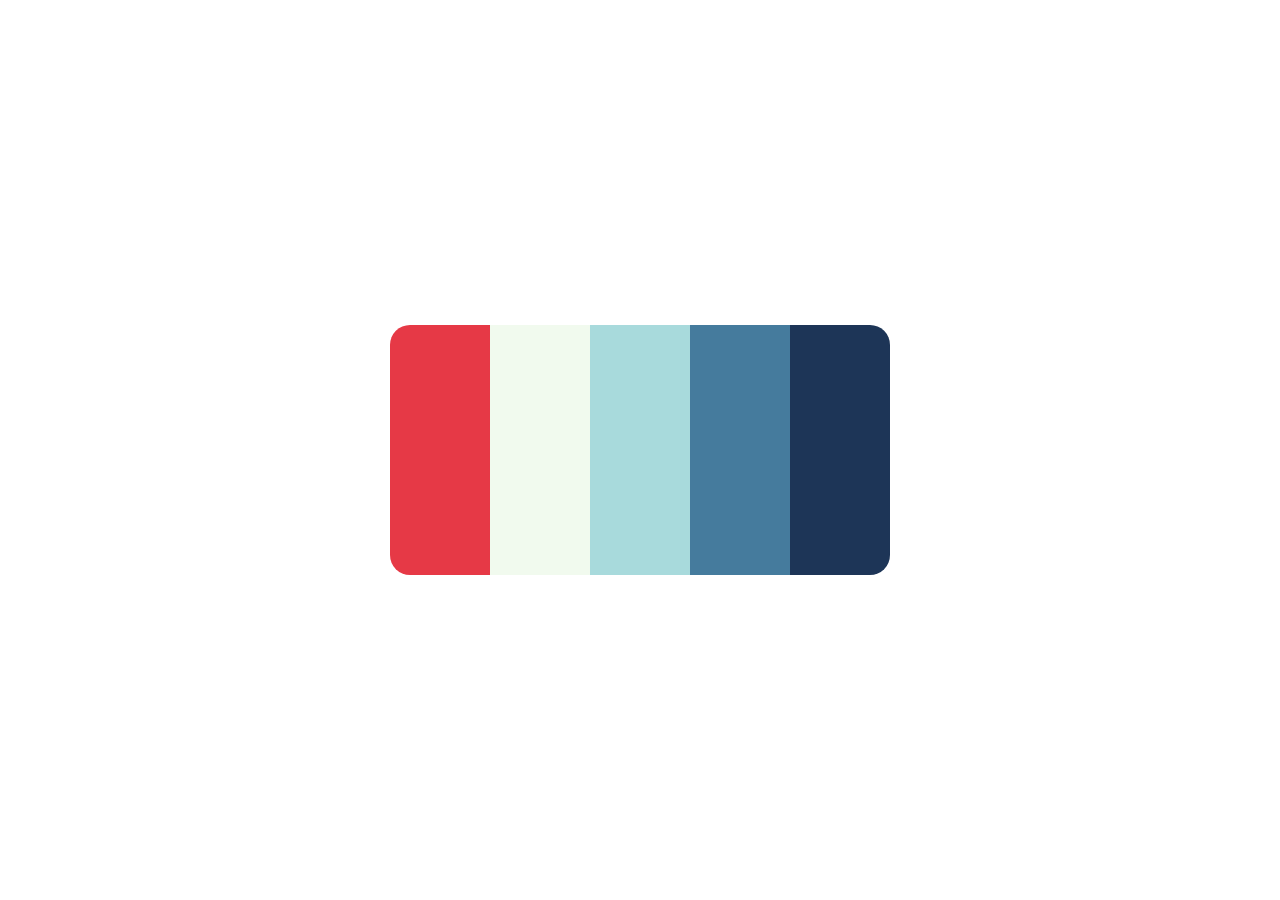
<file: Color Palette/index.html>
<!DOCTYPE html>
<html lang="en">
  <head>
    <meta charset="UTF-8" />
    <meta http-equiv="X-UA-Compatible" content="IE=edge" />
    <meta name="viewport" content="width=device-width, initial-scale=1.0" />
    <title>Color Palette</title>
    <link rel="stylesheet" href="style.css" />
  </head>
  <body>
    <div class="container">
      <div class="color red">
        <span>e63946</span>
      </div>
      <div class="color white"><span>f1faee</span></div>
      <div class="color light-blue">
        <span>a8dadc</span>
      </div>
      <div class="color blue">
        <span>457b9d</span>
      </div>
      <div class="color dark-blue">
        <span>1d3557</span>
      </div>
    </div>
    <script src="script.js"></script>
  </body>
</html>
</file>
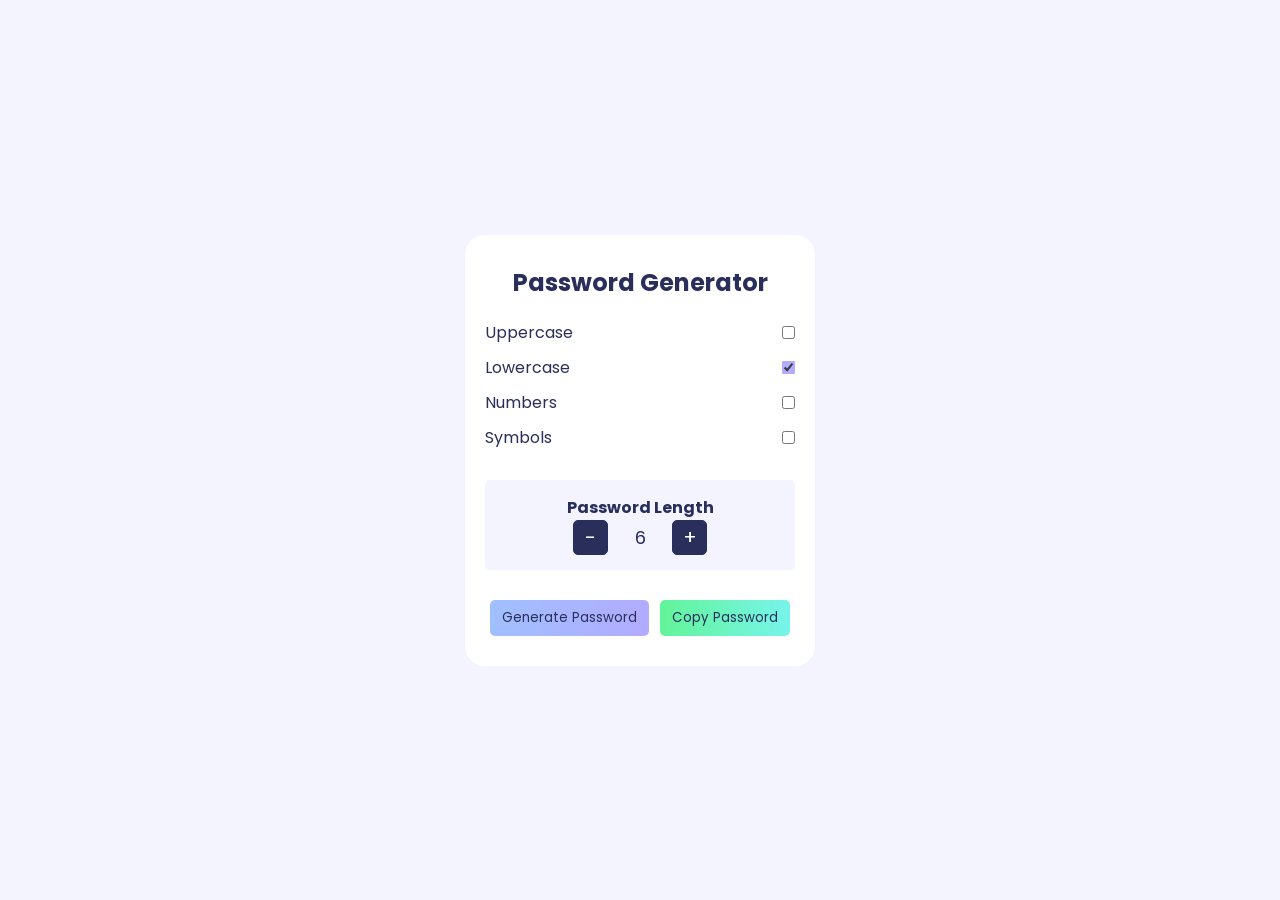
<file: Password Generator/index.html>
<!DOCTYPE html>
<html lang="en">
  <head>
    <meta charset="UTF-8" />
    <meta http-equiv="X-UA-Compatible" content="IE=edge" />
    <meta name="viewport" content="width=device-width, initial-scale=1.0" />
    <title>Password Generator</title>
    <link rel="stylesheet" href="style.css" />
  </head>
  <body>
    <div class="container">
      <div class="backdrop"></div>
      <div class="modal">
        <h2>Title</h2>
        <p>Message</p>
        <button>Okay</button>
      </div>
      <div class="generator">
        <h2 class="generator__title">Password Generator</h2>
        <h4 class="password"></h4>
        <p class="error-message">Please check some inputs</p>

        <form class="generator__form">
          <div class="generator__form-controls">
            <div class="generator__form-control">
              <label for="uppercase">Uppercase</label>
              <input type="checkbox" id="uppercase" name="uppercase" />
            </div>
            <div class="generator__form-control">
              <label for="lowercase">Lowercase</label>
              <input type="checkbox" id="lowercase" name="lowercase" checked />
            </div>

            <div class="generator__form-control">
              <label for="numbers">Numbers</label>
              <input type="checkbox" id="numbers" name="numbers" />
            </div>

            <div class="generator__form-control">
              <label for="symbols">Symbols</label>
              <input type="checkbox" id="symbols" name="symbols" />
            </div>

            <div class="generator__length">
              <h4 class="generator__length-title">Password Length</h4>
              <div class="generator__length-counter">
                <button class="minus">-</button>
                <span class="counter">0</span>
                <button class="plus">+</button>
              </div>
            </div>
            <div class="generator__form-actions">
              <button class="btn generate-btn">Generate Password</button>
              <button class="btn copy-btn">Copy Password</button>
            </div>
          </div>
        </form>
      </div>
    </div>

    <script src="script.js"></script>
  </body>
</html>
</file>
<file: Color Palette/style.css>
@import url("https://fonts.googleapis.com/css2?family=Poppins&display=swap");

:root {
  --white: #f1faee;
  --light-blue: #a8dadc;
  --blue: #457b9d;
  --dark-blue: #1d3557;
  --red: #e63946;

  --transition: all 200ms linear;
}

* {
  margin: 0;
  padding: 0;
  box-sizing: border-box;
  font-family: "Poppins", sans-serif;
}

body {
  height: 100vh;
  display: flex;
  align-items: center;
  justify-content: center;
}

h1 {
  color: var(--green);
}

.container {
  width: 500px;
  height: 250px;
  display: flex;
  border-radius: 20px;
  overflow: hidden;
}

.color {
  width: 20%;
  height: 100%;
  display: flex;
  align-items: center;
  justify-content: center;
  color: var(--white);
  cursor: pointer;
  transition: var(--transition);
}

.red {
  background-color: var(--red);
}

.white {
  background-color: var(--white);
  color: var(--dark-blue);
}

.light-blue {
  background-color: var(--light-blue);
  color: var(--dark-blue);
}

.blue {
  background-color: var(--blue);
}

.dark-blue {
  background-color: var(--dark-blue);
}

.active {
  width: 40%;
}

.color span {
  opacity: 0;
  transition: var(--transition);
}

.color:hover span {
  opacity: 1;
}
</file>
<file: Password Generator/style.css>
@import url("https://fonts.googleapis.com/css2?family=Poppins&display=swap");

* {
  margin: 0;
  padding: 0;
  box-sizing: border-box;
  font-family: "Poppins";
}

.container {
  height: 100vh;
  display: flex;
  align-items: center;
  justify-content: center;
  color: #292e5a;
  background-color: #f3f4ff;
}

.generator {
  width: 350px;
  padding: 30px 20px;
  border-radius: 20px;
  background-color: #fff;
}

.generator__title,
.password {
  text-align: center;
  margin-bottom: 20px;
}

.generator__form-control {
  display: flex;
  justify-content: space-between;
  margin-bottom: 10px;
}

.generator__form-control input {
  accent-color: #b2abff;
}

.generator__length {
  display: flex;
  flex-direction: column;
  align-items: center;
  justify-content: center;
  margin: 30px 0;
  padding: 15px;
  border-radius: 5px;
  background-color: #f3f4ff;
}

.generator__length-counter button {
  width: 35px;
  height: 35px;
  font-size: 20px;
  margin: 0 10px;
  color: #fff;
  background-color: #292e5a;
  border: 1px solid #292e5a;
  border-radius: 5px;
  transition: all 200ms linear;
  cursor: pointer;
}

.generator__length-counter button:hover {
  color: #292e5a;
  background-color: #f3f3f3;
  border: 1px solid #292e5a;
}

.generator__length-counter span {
  display: inline-block;
  font-size: 18px;
  width: 36px;
  text-align: center;
}

.generator__form-actions {
  display: flex;
  justify-content: space-around;
}

.generator__form-actions .btn {
  padding: 8px 12px;
  color: #292e5a;
  border: none;
  border-radius: 5px;
  cursor: pointer;
}

.generator__form-actions .generate-btn {
  background: linear-gradient(to right, #a0c0ff, #b2abff);
}

.generator__form-actions .copy-btn {
  background: linear-gradient(to right, #62f498, #77f4eb);
}

.backdrop {
  position: fixed;
  top: 0;
  left: 0;
  width: 100%;
  height: 100vh;
  z-index: 100;
  background: rgba(0, 0, 0, 0.75);
  display: none;
}

.modal {
  position: fixed;
  top: 50%;
  left: 50%;
  transform: translate(-50%, -50%);
  width: 500px;
  padding: 1rem;
  border-radius: 5px;
  background: linear-gradient(to right, #a0c0ff, #b2abff);
  z-index: 100;
  display: none;
}

.modal button {
  margin-top: 20px;
  padding: 8px 12px;
  color: #292e5a;
  border: none;
  border-radius: 5px;
  cursor: pointer;
}

.error-message {
  color: red;
  display: none;
  text-align: center;
  margin-bottom: 10px;
}

.active {
  display: block;
}
</file>
